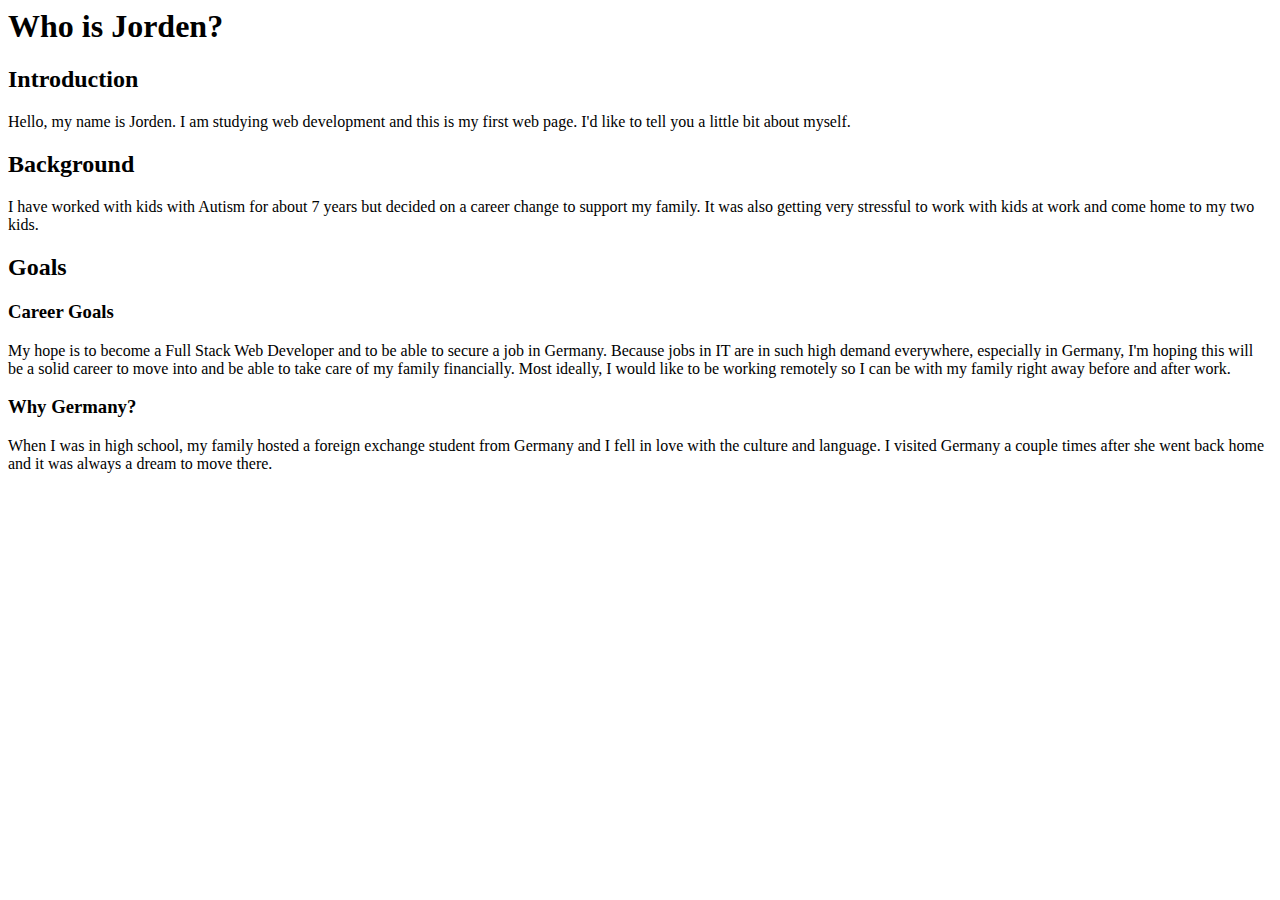
<file: week1/document_object/index.html>
<html>
    <head>
        <title>About Jorden</title>
        <script src='index.js'></script>
    </head>
    <body>
        <h1>Who is Jorden?</h1>
        <h2>Introduction</h2>
        <p>Hello, my name is Jorden. I am studying web development and this is my first web page. I'd like to tell you a little bit about myself.</p>
        <h2>Background</h2>
        <p>I have worked with kids with Autism for about 7 years but decided on a career change to support my family. It was also getting very stressful to work with kids at work and come home to my two kids.</p>
        <h2>Goals</h2>
        <h3>Career Goals</h3>
        <p>My hope is to become a Full Stack Web Developer and to be able to secure a job in Germany. Because jobs in IT are in such high demand everywhere, especially in Germany, I'm hoping this will be a solid career to move into and be able to take care of my family financially. Most ideally, I would like to be working remotely so I can be with my family right away before and after work.</p>
        <h3>Why Germany?</h3>
        <p>When I was in high school, my family hosted a foreign exchange student from Germany and I fell in love with the culture and language. I visited Germany a couple times after she went back home and it was always a dream to move there.</p>
    </body>
</html>
</file>
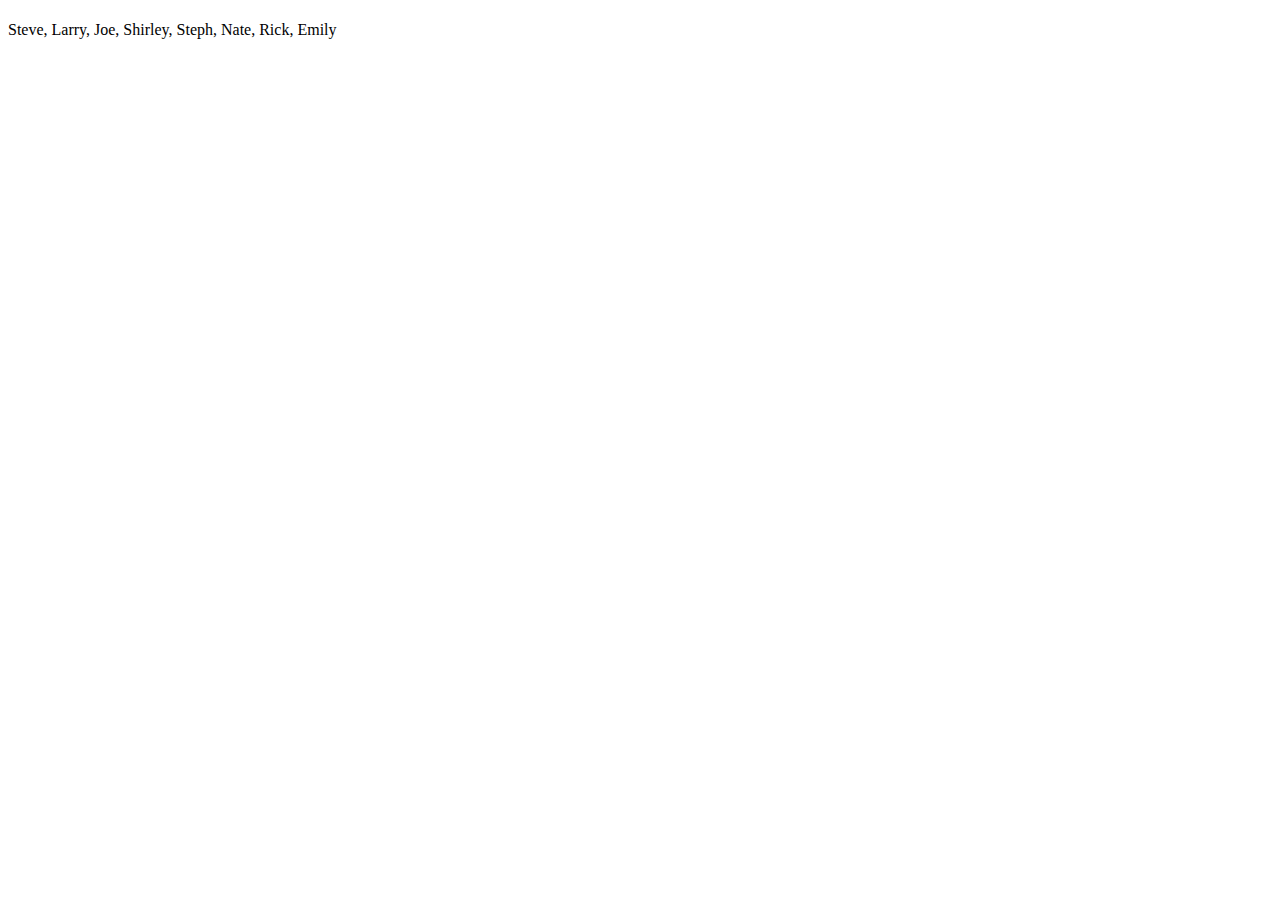
<file: week3/TurnArrayIntoVisualList/index.html>
<!DOCTYPE html>
    <head>
    </head>
    <body>
        <h1></h1>
        <p id="name"></p>
        <script  src="index.js">        
        </script>
        <ul id="name"></ul>
        <script>
        const names = [];
            names[0]= " Steve";
            names[1]= " Larry";
            names[2]= " Joe";
            names[3]= " Shirley";
            names[4]= " Steph";
            names[5]= " Nate";
            names[6]= " Rick";
            names[7]= " Emily";
            document.getElementById("name").innerHTML = names;
        </script>
    </body>
</html>
</file>
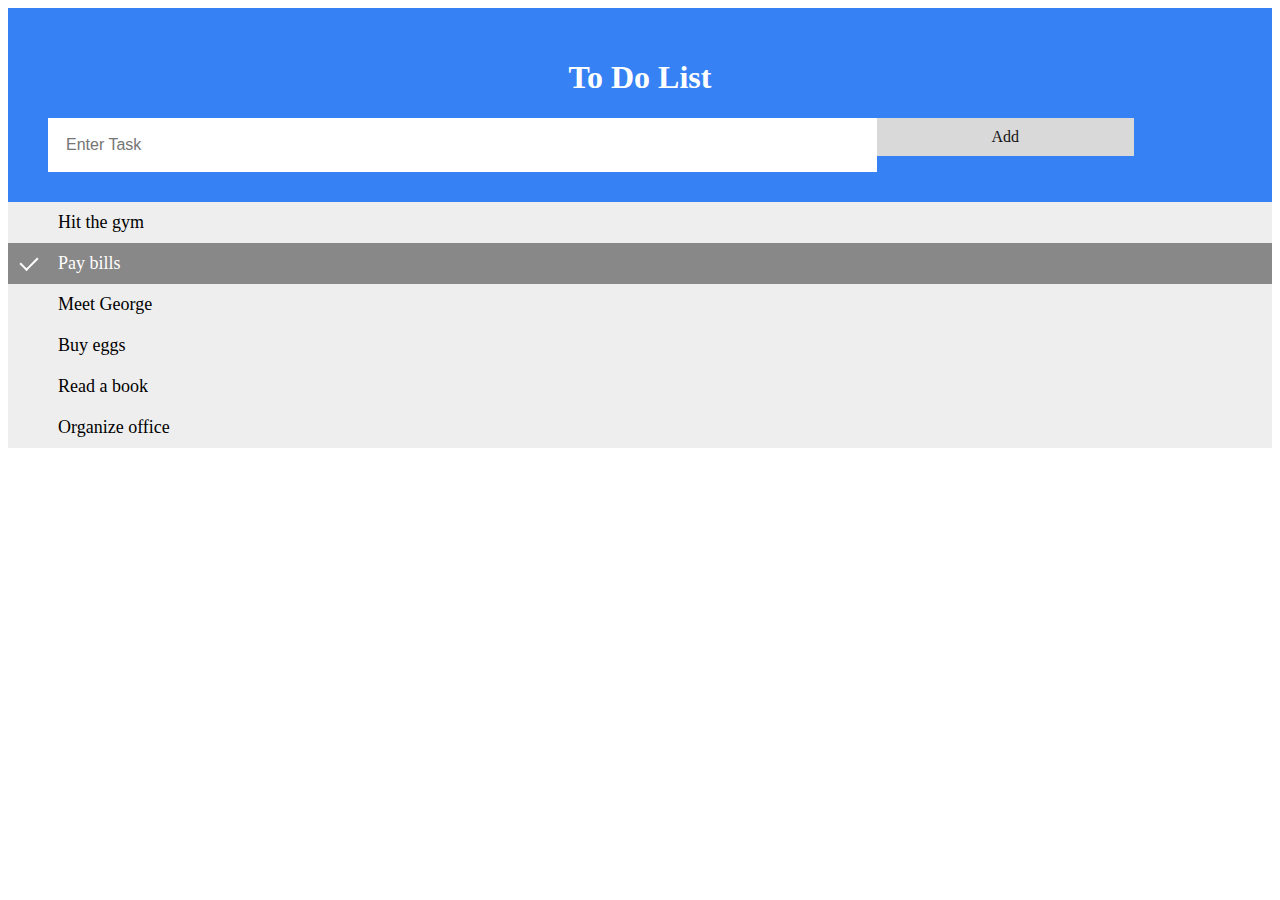
<file: week7/capstone_ToDoList/index.html>
<html>
    <head>
        <link rel="stylesheet" href="styles.css"></a>
    </head>
    <body>
        <div id="toDo" class="header">
            <h1>To Do List</h1>
            <input type="text" id="input" placeholder="Enter Task">
            <span onclick="newElement()" class="addButton">Add</span>
          </div>
          
          <ul id="list">
            <li>Hit the gym</li>
            <li class="done">Pay bills</li>
            <li>Meet George</li>
            <li>Buy eggs</li>
            <li>Read a book</li>
            <li>Organize office</li>
          </ul>
    </body>
</html>
</file>
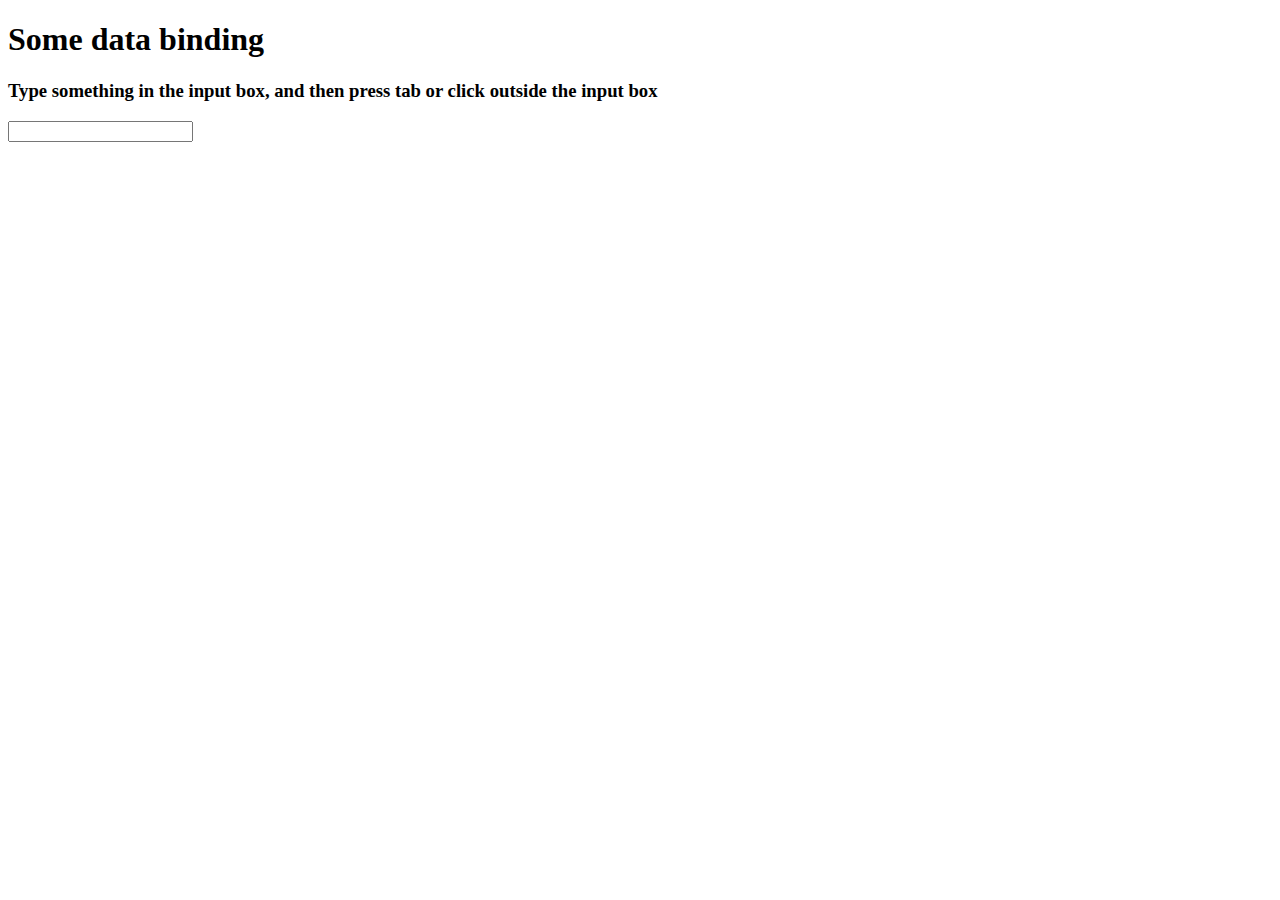
<file: week6/eventsWorkbook/change/index.html>
<!DOCTYPE html>
<html lang="en">
<head>
    <meta charset="UTF-8">
    <meta name="viewport" content="width=device-width, initial-scale=1.0">
    <meta http-equiv="X-UA-Compatible" content="ie=edge">
    <title>Document</title>
</head>
<body>
    <h1>Some data binding</h1>
    <h3>Type something in the input box, and then press tab or click outside the input box</h3>
    <input id="change-me"/>
    <div id="output"></div>
    <script src="app.js"></script>
</body>
</html>
</file>
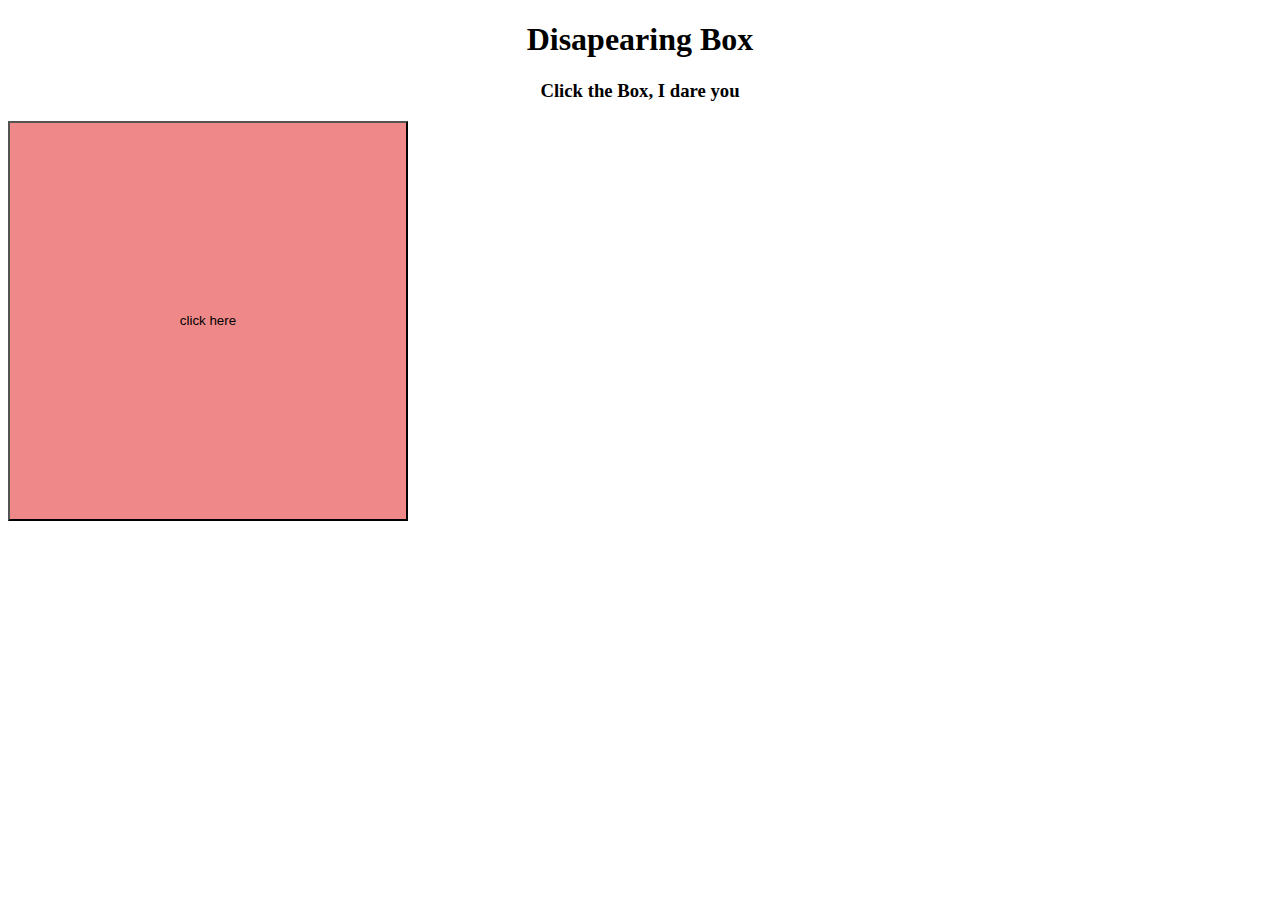
<file: week6/eventsWorkbook/click/index.html>
<!DOCTYPE html>
<html lang="en">
<head>
    <meta charset="UTF-8">
    <meta name="viewport" content="width=device-width, initial-scale=1.0">
    <meta http-equiv="X-UA-Compatible" content="ie=edge">
    <title>Document</title>
    <link rel="stylesheet" href="style.css">
</head>
<body>
    <h1>Disapearing Box</h1>
    <h3>Click the Box, I dare you</h3>
    <button id="red-box" onclick="myFunction()">click here</button>
    <script src="app.js"></script>
</body>
</html>
</file>
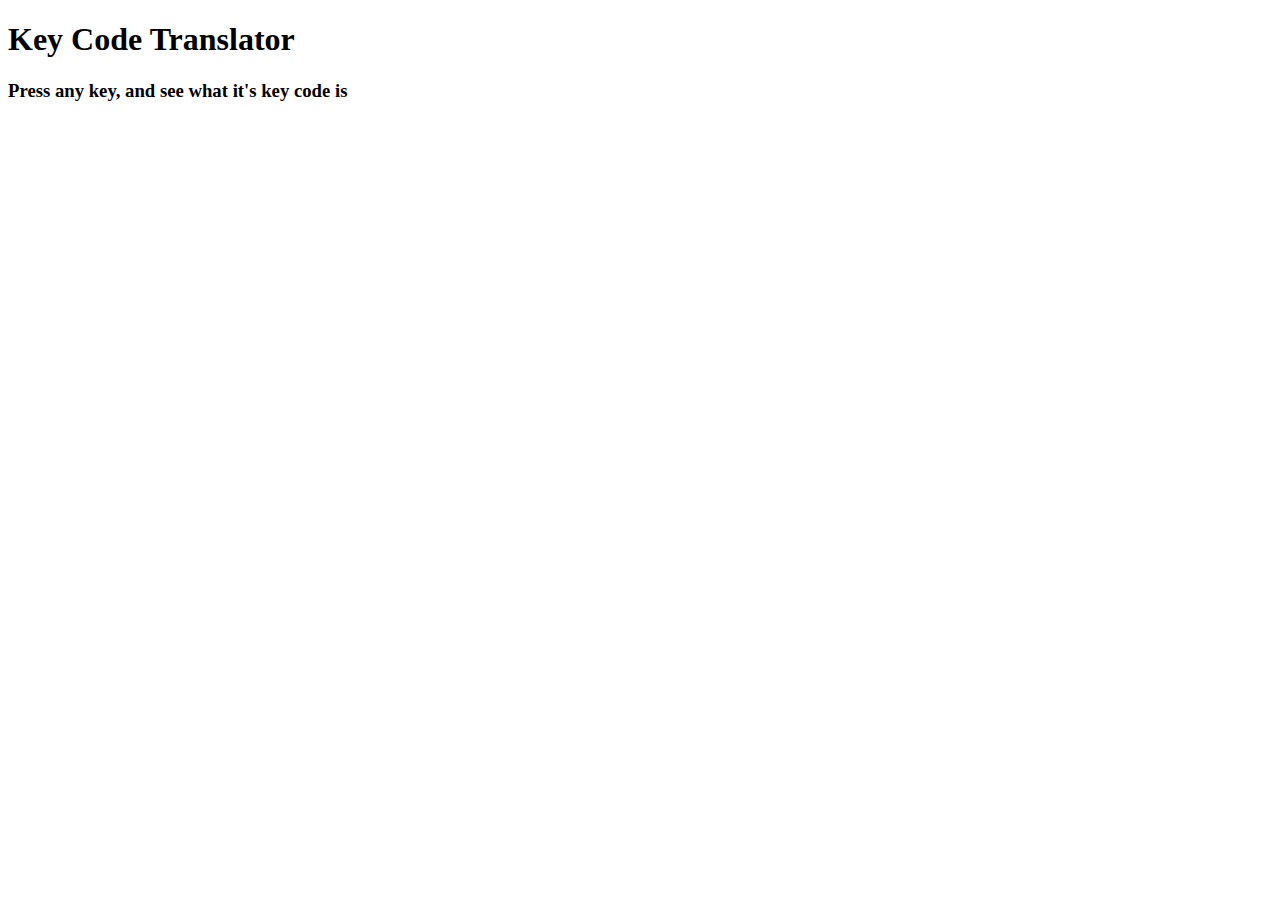
<file: week6/eventsWorkbook/keypress/index.html>
<!DOCTYPE html>
<html lang="en">
<head>
    <meta charset="UTF-8">
    <meta name="viewport" content="width=device-width, initial-scale=1.0">
    <meta http-equiv="X-UA-Compatible" content="ie=edge">
    <title>Document</title>
</head>
<body>
    <h1>Key Code Translator</h1>
    <h3>Press any key, and see what it's key code is</h3>
    <div id="output"></div>
    <script src="app.js"></script>
</body>
</html>
</file>
<file: week6/eventsWorkbook/submit/index.html>
<!DOCTYPE html>
<html lang="en">
<head>
    <meta charset="UTF-8">
    <meta name="viewport" content="width=device-width, initial-scale=1.0">
    <meta http-equiv="X-UA-Compatible" content="ie=edge">
    <title>Document</title>
</head>
<body>
    <div>
        <form id="submit-me">
            <input id="name"/>
            <input id="age"/>
            <button>Click Me</button>
            <!-- the button knows that it belongs to this form because it's nested in it. 
            A single button in a form will defualt to a submit button and will trigger a submit event -->
        </form>
    </div>
    <script src="app.js"></script>
</body>
</html>
</file>
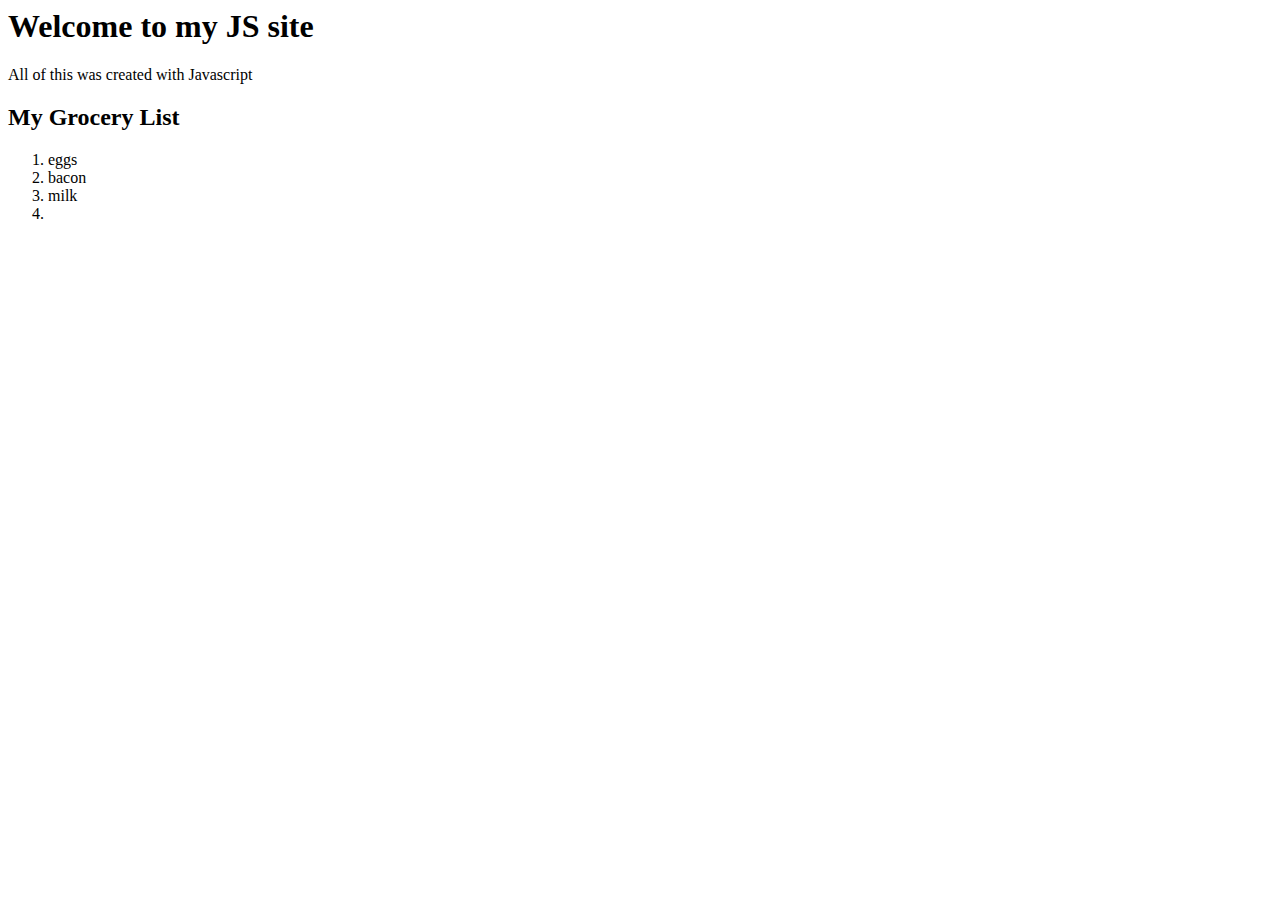
<file: week2/Creating_elements_appending_elements/grocerylist.html>
<html>
    <head>
        <title></title>
    </head>
    <body>
        <h1 id = "Welcome">Welcome to my JS site</h1>
        <p>All of this was created with Javascript</p>
        <h2 id = "titleOfList">My Grocery List</h2>
        <ol id="my-grocery-list">
            <li>eggs</li>
            <li>bacon</li>
            <li>milk</li>
        </ol>
        <script src="grocerylist.js"></script>
    </body>
</html>
</file>
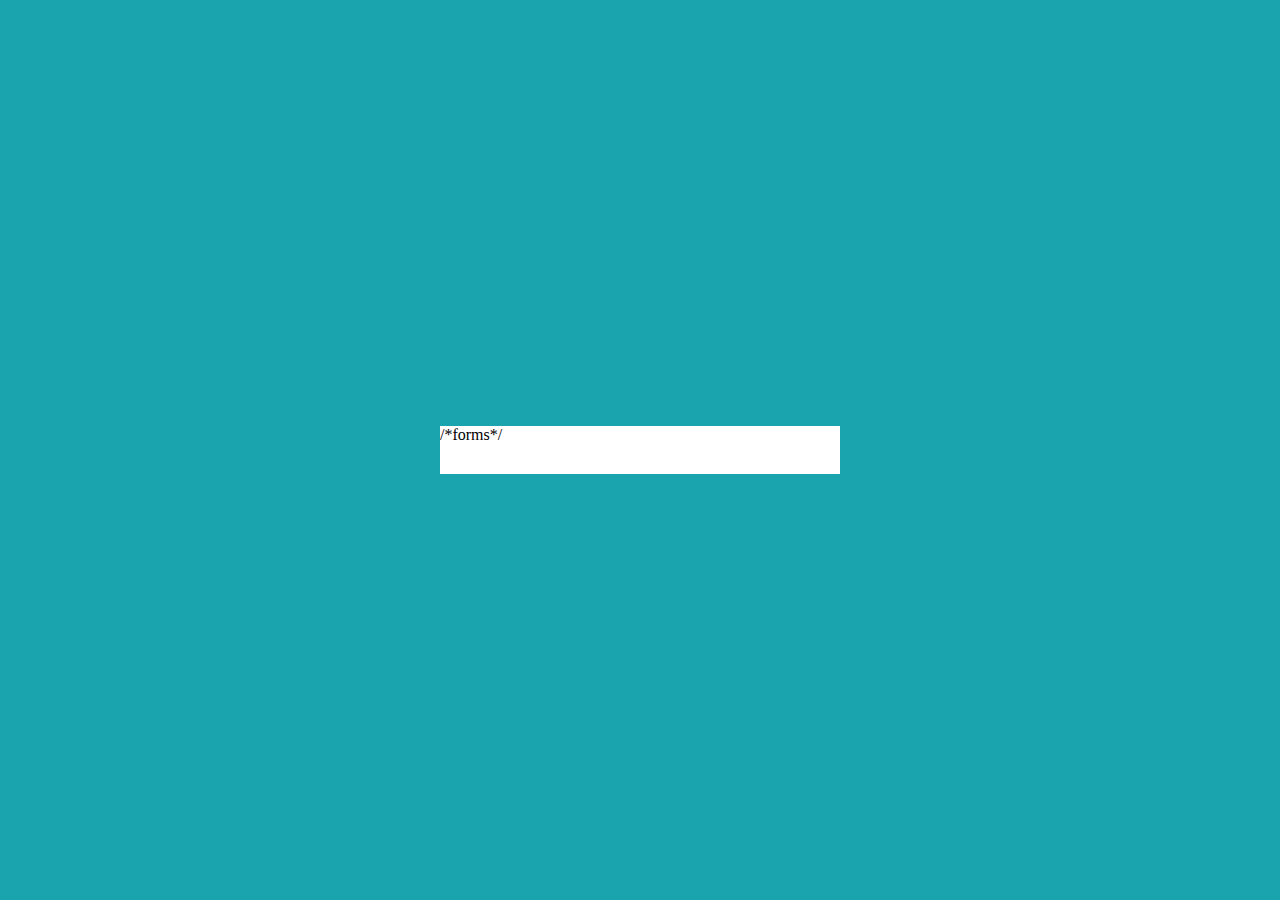
<file: week4/Calculator/calculator.html>
<!DOCTYPE html>
<html>
    <head>
        <title>Calculator</title>
        <link rel="stylesheet" href="style.css">
        <script src="calculator.js"></script>
    </head>

    <body>
       <div class="container">
        /*forms*/
       </div>
       <div class="buttons">
           <div class="row">
   
       </div>
    </body>
</html>
</file>
<file: week7/capstone_ToDoList/styles.css>
ul {
    margin: 0;
    padding: 0;
  }
  
  ul li {
    cursor: pointer;
    position: relative;
    padding: 10px 10px 10px 50px;
    background: #eee;
    font-size: 18px;
    
  }
  
  ul li:hover {
    background: rgb(70, 107, 143);
  }
  
  ul li.done {
    background: #888;
    color: #fff;
    
  }

  ul li.done::before {
    content: '';
    position: absolute;
    border-color: rgb(255, 255, 255);
    border-style: solid;
    border-width: 0 2px 2px 0;
    top: 10px;
    left: 16px;
    transform: rotate(45deg);
    height: 15px;
    width: 8px;
  }
  
  .close {
    position: absolute;
    right: 0;
    top: 0;
    padding: 12px 16px 12px 16px;
  }
  
  .close:hover {
    background-color: #3682f4;
    color: white;
  }
  
 
  .header {
    background-color: #3682f4;
    padding: 30px 40px;
    color: white;
    text-align: center;
  }
  
  .header:after {
    content: "";
    display: table;
    clear: both;
  }
  
  input {
    margin: 0;
    border: none;
    border-radius: 0;
    width: 70%;
    padding: 18px;
    float: left;
    font-size: 16px;
  }
  
  .addButton {
    padding: 10px;
    width: 20%;
    background: #d9d9d9;
    color: rgb(20, 19, 19);
    float: left;
    text-align: center;
    font-size: 16px;
  }
  
  .addButton:hover {
    background-color: #bbb;
  }
</file>
<file: week6/eventsWorkbook/click/style.css>
#red-box {
    height: 400px;
    width: 400px;
    background-color: #ef8989;
    margin: auto;
}

h1, h3 {
    text-align: center;
}
</file>
<file: week4/Calculator/style.css>
body, html {
    background: #1AA4AD;
    margin: 0;
    padding: 0;
}

.container {
    position: fixed;
    top: 50%;
    left: 50%;
    transform: translate(-50%, -50%);
    background: #fff;
	padding-bottom: 30px;
	width: 400px;
}

.buttons {
	padding: 20px 20px 0 20px;
}

.row {
	width: 280px;
	float: left;
}
</file>
